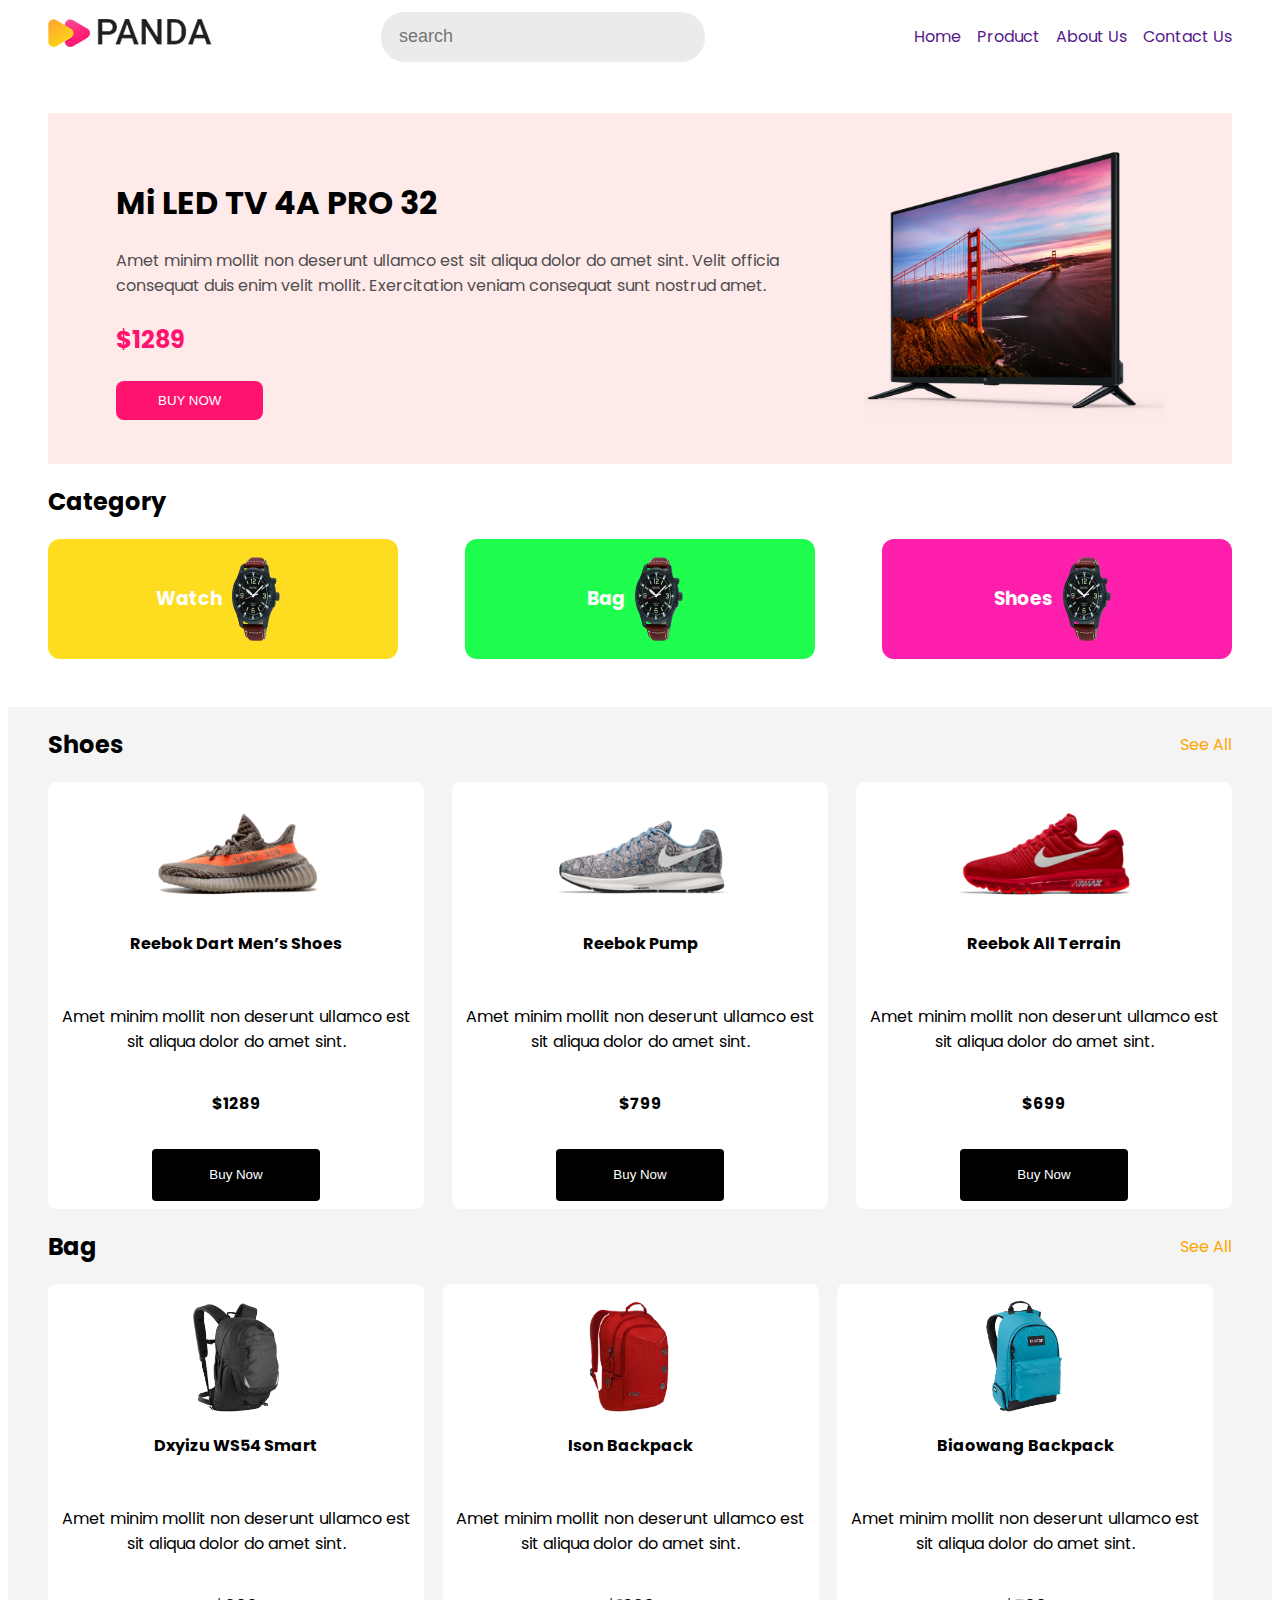
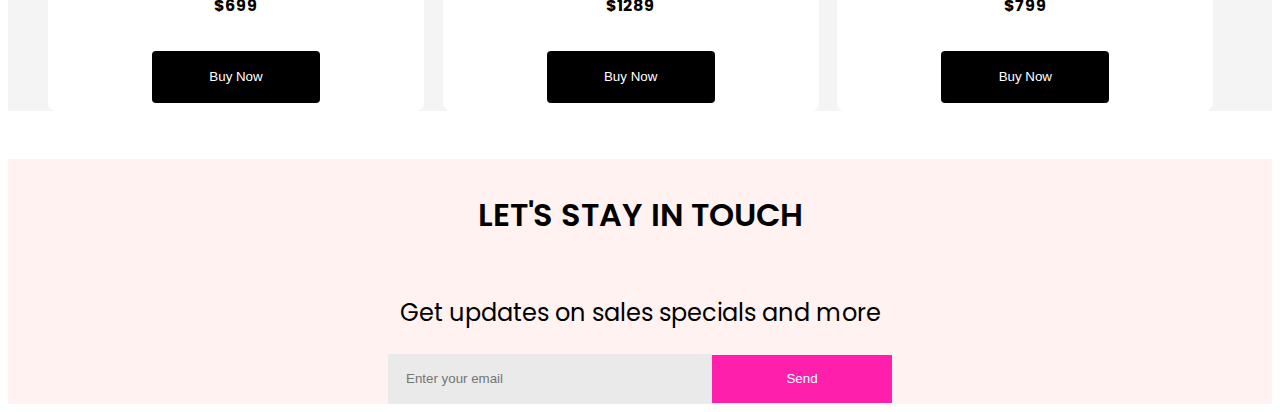
<file: index.html>
<!DOCTYPE html>
<html lang="en">
<head>
    <meta charset="UTF-8">
    <meta name="viewport" content="width=device-width, initial-scale=1.0">
    <title>panda</title>
    <link rel="preconnect" href="https://fonts.googleapis.com">
    <link rel="preconnect" href="https://fonts.gstatic.com" crossorigin>
    <link href="https://fonts.googleapis.com/css2?family=Poppins:ital,wght@0,100;0,200;0,300;0,400;0,500;0,600;0,700;0,800;0,900;1,100;1,200;1,300;1,400;1,500;1,600;1,700;1,800;1,900&display=swap" rel="stylesheet">
    <link rel="stylesheet" href="style.css">
</head>
<body>
    <header>
    <nav>
        <div class="nav-start">
         <img src="images/logo.png" alt="">
        </div>
        <div class="nav-center">
            <input class="searchbar" type="text"placeholder="search">
        </div>
        <div class="nav-end">
            <ul>
                <li><a href="">Home</a></li>
                <li><a href="">Product</a></li>
                <li><a href="">About Us</a></li>
                <li><a href="">Contact Us</a></li>
            </ul>
        </div>
    </nav>
    <!-- nav section end here -->

    <section class="hero">
       <div class="hero-left">
        <h1>Mi LED TV 4A PRO 32</h1>
        <p class="sub-title">Amet minim mollit non deserunt ullamco est sit aliqua dolor do amet sint. Velit officia consequat duis enim velit mollit. Exercitation veniam consequat sunt nostrud amet.</p>
        <p class="price">$1289</p>
    <button class="buy-btn">BUY NOW</button>
       </div>
       <div class="hero-right">
       <img class="banner" src="images/banner-images/tv.png" alt="">
       </div>
    </section>

    <section class="Category">
        <h2>Category</h2>
        <div class="category-container">
            <div class="categorie-info1">
                <h3 class="cat-name">Watch</h3>
                <img class="cat-img" src="images/categories/watch.png" alt="">
            </div>
            <div class="categorie-info2">
                <h3 class="cat-name">Bag</h3>
                <img class="cat-img" src="images/categories/watch.png" alt="">
            </div>
            <div class="categorie-info3">
                <h3 class="cat-name">Shoes</h3>
                <img class="cat-img" src="images/categories/watch.png" alt="">
            </div>
        </div>
    </section>
    </header>                                     
    <!-- header sections end here -->
        <main>
             <section class="shoeContainer ">
                <div class="shoe-top"> <h2>Shoes</h2>
                <a href="">See All</a>
            </div>
            <div class="shoe-container">
                <div class="card">
                    <img class="Product-img" src="images/shoes/shoe-1.png" alt="">
                    <h4 class="product-info">Reebok Dart Men’s Shoes</h4>
                    <p>Amet minim mollit non deserunt ullamco est sit aliqua dolor do amet sint. </p>
                    <h4 class="card-price1">$1289</h4>
                    <button class="buyNow-btn">Buy Now</button>
                </div>
                <div class="card">
                    <img class="Product-img" src="images/shoes/shoe-2.png" alt="">
                    <h4 class="product-info">Reebok Pump</h4>
                    <p>Amet minim mollit non deserunt ullamco est sit aliqua dolor do amet sint. </p>
                    <h4 class="card-price2">$799</h4>
                    <button class="buyNow-btn">Buy Now</button>
                </div>
                <div class="card">
                    <img class="Product-img" src="images/shoes/shoe-3.png" alt="">
                    <h4 class="product-info">Reebok All Terrain</h4>
                    <p>Amet minim mollit non deserunt ullamco est sit aliqua dolor do amet sint. </p>
                    <h4 class="card-price3">$699</h4>
                    <button class="buyNow-btn">Buy Now</button>
            <div>
           
             </section>
             <section class="bagContainer ">
                <div class="shoe-top"> <h2>Bag</h2>
                <a href="">See All</a>
            </div>
            <div class="shoe-container">
                  <div class="card">
                    <img class="Product-img" src="images/bags/bag-3.png" alt="">
                    <h4 class="product-info">Dxyizu WS54 Smart</h4>
                    <p>Amet minim mollit non deserunt ullamco est sit aliqua dolor do amet sint. </p>
                    <h4 class="card-price3">$699</h4>
                    <button class="buyNow-btn">Buy Now</button>
                </div>
            <div class="card">
                    <img class="Product-img" src="images/bags/bag-1.png" alt="">
                    <h4 class="product-info">Ison Backpack</h4>
                    <p>Amet minim mollit non deserunt ullamco est sit aliqua dolor do amet sint. </p>
                    <h4 class="card-price1">$1289</h4>
                    <button class="buyNow-btn">Buy Now</button>
                </div>
                     <div class="card">
                    <img class="Product-img" src="images/bags/bag-2.png" alt="">
                    <h4 class="product-info">Biaowang Backpack</h4>
                    <p>Amet minim mollit non deserunt ullamco est sit aliqua dolor do amet sint. </p>
                    <h4 class="card-price2">$799</h4>
                    <button class="buyNow-btn">Buy Now</button>
                </div>
            <div>
           
             </section>
        </main>

    <footer>
        
            <p class="stay">LET'S STAY IN TOUCH</p>
            <p class="foInfo">Get updates on sales specials and more</p>
            <div class="inp">
                <input class="subsription" type="text"placeholder="Enter your email">
            <button class="send">Send</button>
            </div>
        
    </footer>
</body>
</html>
</file>
<file: style.css>
body{
    font-family: poppins;
    background-color: white;
}
nav{
    display: flex;
    justify-content: space-between;
    align-items: center;

}
.searchbar{
    height: 48px;
    width: 320px;
    background-color: rgb(235, 235, 235);
    border: none;
    border-radius: 24px;
    text-indent: 16px;
    font-size:18px;

}
nav div ul{
    display: flex;
    gap: 16px;
    list-style: none;
    
}
nav div ul li a{
   
    list-style: none;
    text-decoration: none;
    
}
/* nav styling end here */
.hero{
    background-color:#FEEAE9 ;
    padding: 32px 68px;
    display: flex;
    justify-content: space-between;
    align-items: center;
    margin-top: 48px;
}
.banner{
    height: 280px;
    width: 300px;
}
.sub-title{
    color: #4E4E4E;
}
.price{
    color: #FF136F;
    font-size: 24px;
    font-weight: bold;
}
.buy-btn{
    border: none;
    background-color: #FF136F;
    color: white;
    padding: 12px 42px;
    border-radius: 8px;
}
.category{
    margin-top: 64px;
}
.categorie-info1{
    display: flex;
    background-color: #fedc1f;
align-items: center;
    justify-content: center;
    width: 240px;
    height: 120px;
    border-radius: 12px;
     width: 350px;
}
.categorie-info2{
    display: flex;
    background-color: #1ffe4f;
    align-items: center;
    justify-content: center;
    width: 240px;
    height: 120px;
    border-radius: 12px;
     width: 350px;
}
.categorie-info3{
    display: flex;
    background-color: #fe1fac;
    align-items: center;
    justify-content: center;
    width: 240px;
    height: 120px;
    border-radius: 12px;
     width: 350px;
}
.category-container{
    display: flex;
    justify-content: space-between;
    align-items: center;
}
.cat-img{
    height: 90px;
    width: 68px;
}
.cat-name{
    color: white;
}
header{
     margin: 0 40px;
}

/* header section end from here */
main{
    background-color: #F4F4F4;
    padding: 0 40px;
    margin-top: 48px;
    
}
.shoe-top{
    display: flex;
    align-items: center;
    justify-content: space-between;

}
main a{
    text-decoration: none;color: orange;
}
.Product-img{
    height: 120px;
}
.card{
    width: 360px;
    background-color: white;
    display: flex;
    flex-direction: column;
    align-items: center;
    padding: 8px;
    border-radius:8px;
    align-content: center;
    text-align: center;
}
.product-info{
    width: 303px;
    height: 36px;
    text-align: center;
}
.card-price1{
      width: 65px;
      height: 36px;            
}
.card-price2{
    width: 56px;
    height: 36px;
}
.card-price3{
    width: 62px;
    height: 36px;
}
.buyNow-btn{
width: 168px;
height: 52px;
padding: 20px,14px;
gap: 10px;
background-color: black;
color: white;
justify-content: center;
align-items: center;
border: none;
border-radius: 4px;
}
.shoe-container{
    display: flex;
    justify-content: space-between;
    gap: 12px;
}
footer{
    background-color: #FFF2F1;
    padding:  0 40px;
    display: flex;
    flex-direction: column;
    align-items: center;
    margin-top: 48px;
}
.foInfo{
    font-size: 24px;
}
.stay{
    font-size: 32px;
    font-weight: 600;

}
.subsription{
    background-color: #eaeaea;
    border: none;
    width: 320px;
    text-indent: 16px;
    height: 48px;

}
.send{
    height: 48px;
    width: 180px;
    background-color: #fe1fac;
    border: none;
    color: #ffffff;
}
.inp{
    display: flex;
    align-items: center;

    
}
</file>
